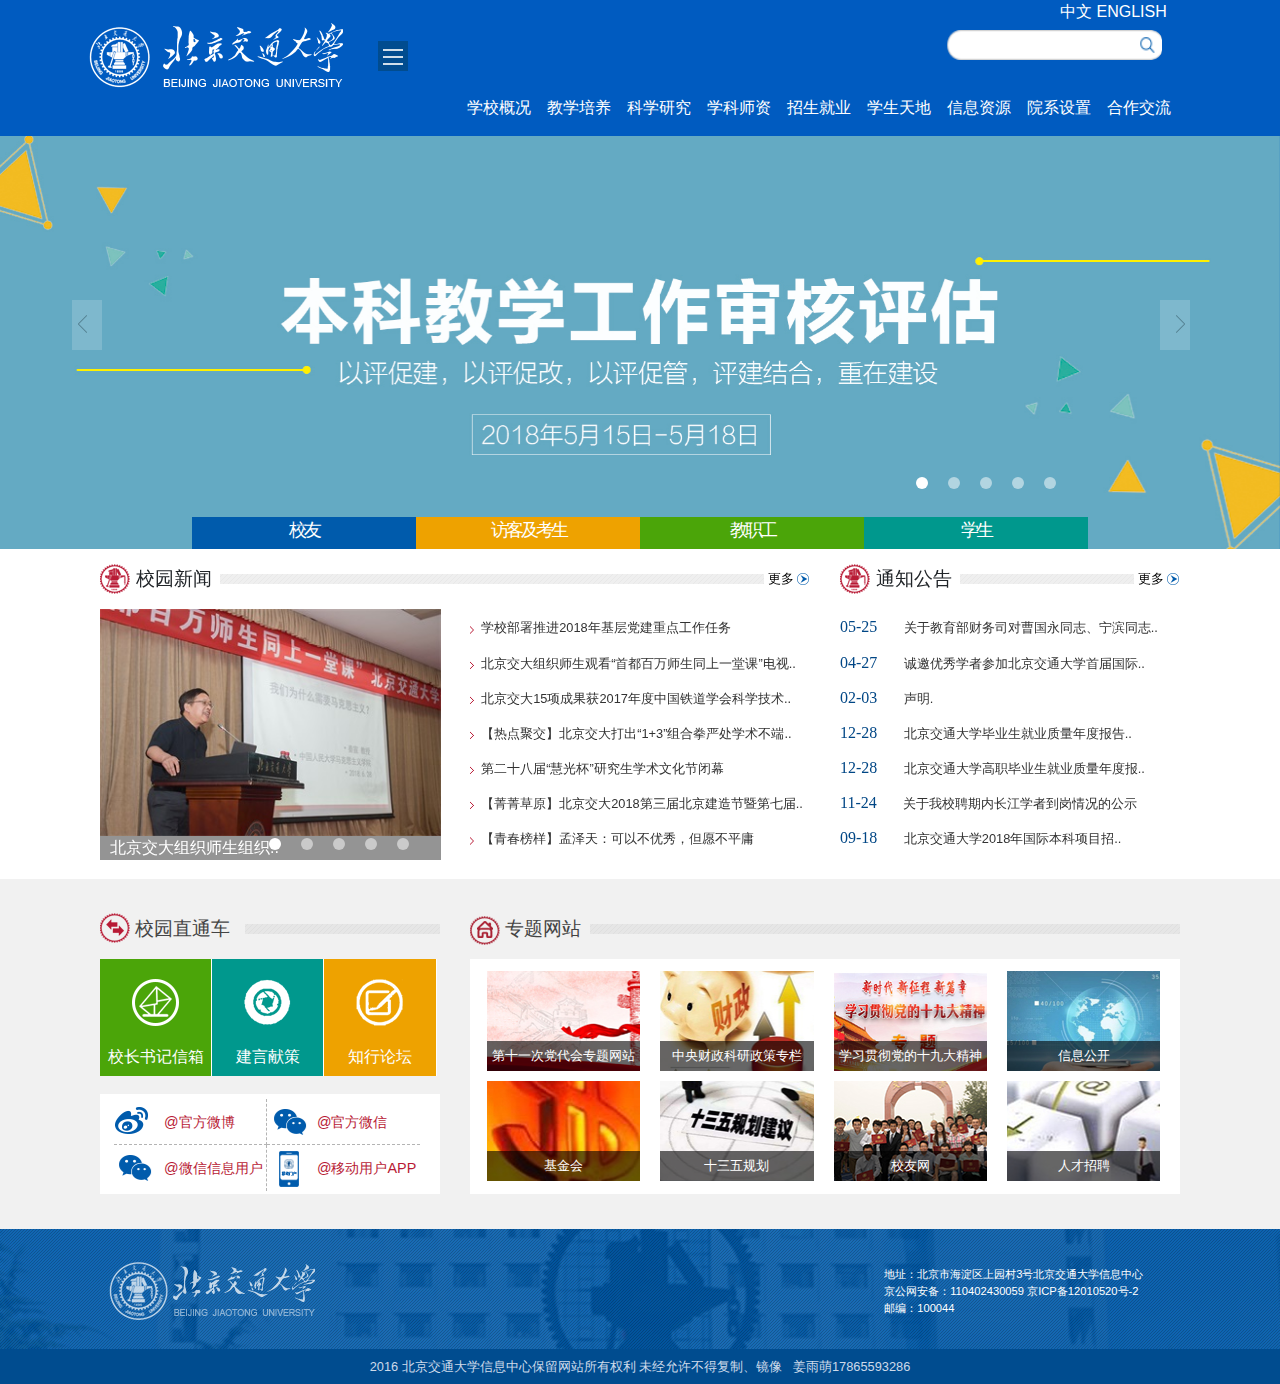
<file: index.html>
<!doctype html>
<html lang="en">

<head>
    <link rel="shortcut icon" href="./img/title.ico">
    <title>北京交通大学</title>
    <!-- Required meta tags -->
    <meta charset="utf-8">
    <meta name="viewport" content="width=device-width, initial-scale=1, shrink-to-fit=no">
    <link rel="stylesheet" href="./css/bootstrap.css">
    <link rel="stylesheet" href="./css/main.css">
</head>

<body>
    <div class="container-fluid upper">
        <div class="container">
            <!-- logo部分(图片) -->
            <a class="navbar-brand" href="#">
                <img src="./img/logo.png" class="img-fluid mt-3" alt="">
            </a>
            <button class="navbar-toggler" data-toggle="collapse" type="button" data-target="#navToggle">
                <img src="./img/btn01.jpg" class="img-fluid mt-3" alt="">
            </button>
            <!-- 导航部分(三层) -->
            <div class="con-two hidden-md hidden-sm hidden-xs">
                <div class="first-side row">
                    <ul class="list-unstyled list-inline">
                        <li class="list-inline-item">
                            <a class="text-white" href="#">中文</a>
                        </li>
                        <li class="list-inline-item">
                            <a class="text-white" href="#">ENGLISH</a>
                        </li>
                    </ul>
                </div>
                <div class="second-side">
                    <img src="./img/search.png" class="img-fluid">
                </div>
            </div>
        </div>
        <div class="container">
            <div class="navbar navbar-expand-sm float-right">
                <div class="collapse navbar-collapse" id="navToggle">
                    <div class="thrid-side navbar-nav mr-0">
                        <!--学校概况  -->
                        <div class="dropdown">
                            <a class="nav-item nav-link dropdown-toggle" data-toggle="dropdown" href="#">学校概况</a>
                            <div class="dropdown-menu">
                                <a class="dropdown-item" href="#">学校简介</a>
                                <a class="dropdown-item" href="#">机构设置</a>
                                <a class="dropdown-item" href="#">现任领导</a>
                                <a class="dropdown-item" href="#">历史沿革</a>
                                <a class="dropdown-item" href="#">领导提词</a>
                                <a class="dropdown-item" href="#">校园地图</a>
                                <a class="dropdown-item" href="#">基本数据</a>
                                <a class="dropdown-item" href="#">校园风光</a>
                            </div>
                        </div>
                        <!-- 教学培养 -->
                        <div class="dropdown">
                            <a class="nav-item nav-link dropdown-toggle" data-toggle="dropdown" href="#">教学培养</a>
                            <div class="dropdown-menu">
                                <a class="dropdown-item" href="#">本科生</a>
                                <a class="dropdown-item" href="#">研究生</a>
                                <a class="dropdown-item" href="#">成人教育</a>
                                <a class="dropdown-item" href="#">网络教育</a>
                                <a class="dropdown-item" href="#">留学生</a>
                                <a class="dropdown-item" href="#">学风建设</a>
                            </div>
                        </div>
                        <!-- 科学研究 -->
                        <div class="dropdown">
                            <a class="nav-item nav-link dropdown-toggle" data-toggle="dropdown" href="#">科学研究</a>
                            <div class="dropdown-menu">
                                <a class="dropdown-item" href="#">实验室建设</a>
                                <a class="dropdown-item" href="#">学术活动</a>
                                <a class="dropdown-item" href="#">交大学报(自)</a>
                                <a class="dropdown-item" href="#">交大学报社会科学版</a>
                                <a class="dropdown-item" href="#">科技成果</a>
                                <a class="dropdown-item" href="#">论文检索</a>
                                <a class="dropdown-item" href="#">轨道交通安全协同创新中心</a>
                                <a class="dropdown-item" href="#">轨道交通控制与安全国家重点实验室</a>
                                <a class="dropdown-item" href="#">国家经济安全研究院</a>
                            </div>
                        </div>
                        <!-- 学科师资 -->
                        <div class="dropdown">
                            <a class="nav-item nav-link dropdown-toggle" data-toggle="dropdown" href="#">学科师资</a>
                            <div class="dropdown-menu">
                                <a class="dropdown-item" href="#">学科建设</a>
                                <a class="dropdown-item" href="#">两院院士</a>
                                <a class="dropdown-item" href="#">长江学者</a>
                                <a class="dropdown-item" href="#">教授</a>
                                <a class="dropdown-item" href="#">重点学科</a>
                                <a class="dropdown-item" href="#">人才招聘</a>
                                <a class="dropdown-item" href="#">博士后流动站</a>
                                <a class="dropdown-item" href="#">博士后科研工作站</a>
                            </div>
                        </div>
                        <!-- 招生就业 -->
                        <div class="dropdown">
                            <a class="nav-item nav-link dropdown-toggle" data-toggle="dropdown" href="#">招生就业</a>
                            <div class="dropdown-menu">
                                <a class="dropdown-item" href="#">本科生招生</a>
                                <a class="dropdown-item" href="#">研究生招生</a>
                                <a class="dropdown-item" href="#">来华留学生招生</a>
                                <a class="dropdown-item" href="#">海外项目招生(在校生)</a>
                                <a class="dropdown-item" href="#">国际项目招生(出国留学)</a>
                                <a class="dropdown-item" href="#">国防生招生</a>
                                <a class="dropdown-item" href="#">成人教育招生</a>
                                <a class="dropdown-item" href="#">网络教育招生</a>
                                <a class="dropdown-item" href="#">本科生就业</a>
                                <a class="dropdown-item" href="#">研究生就业</a>
                                <a class="dropdown-item" href="#">创业指导</a>
                            </div>
                        </div>
                        <!-- 学生天地 -->
                        <div class="dropdown">
                            <a class="nav-item nav-link dropdown-toggle" data-toggle="dropdown" href="#">学生天地</a>
                            <div class="dropdown-menu">
                                <a class="dropdown-item" href="#">大学生羽毛球协会</a>
                                <a class="dropdown-item" href="#">学生资助管理中心</a>
                                <a class="dropdown-item" href="#">交大青年</a>
                                <a class="dropdown-item" href="#">关心下一代工作委员会</a>
                            </div>
                        </div>
                        <!-- 信息资源 -->
                        <div class="dropdown">
                            <a class="nav-item nav-link dropdown-toggle" data-toggle="dropdown" href="#">信息资源</a>
                            <div class="dropdown-menu">
                                <a class="dropdown-item" href="#">图书馆</a>
                                <a class="dropdown-item" href="#">档案馆</a>
                                <a class="dropdown-item" href="#">出版社</a>
                                <a class="dropdown-item" href="#">信息中心</a>
                                <a class="dropdown-item" href="#">校园新闻网</a>
                                <a class="dropdown-item" href="#">管理信息系统</a>
                                <a class="dropdown-item" href="#">一卡通自助服务</a>
                                <a class="dropdown-item" href="#">支行信息交流平台</a>
                                <a class="dropdown-item" href="#">书记校长信箱</a>
                            </div>
                        </div>
                        <!-- 院系设置 -->
                        <div class="dropdown">
                            <a class="nav-item nav-link dropdown-toggle" data-toggle="dropdown" href="#">院系设置</a>
                            <div class="dropdown-menu">
                                <a class="dropdown-item" href="#">电子信息工程学院</a>
                                <a class="dropdown-item" href="#">计算机与信息技术学院</a>
                                <a class="dropdown-item" href="#">经济管理学院</a>
                                <a class="dropdown-item" href="#">交通运输学院</a>
                                <a class="dropdown-item" href="#">土木建筑工程学院</a>
                                <a class="dropdown-item" href="#">机械与电子控制工程学院</a>
                                <a class="dropdown-item" href="#">电气工程学院</a>
                                <a class="dropdown-item" href="#">理学院</a>
                                <a class="dropdown-item" href="#">马克思主义学院</a>
                                <a class="dropdown-item" href="#">语言与传播学院</a>
                                <a class="dropdown-item" href="#">软件学院</a>
                                <a class="dropdown-item" href="#">建筑与艺术学院</a>
                                <a class="dropdown-item" href="#">法学院</a>
                                <a class="dropdown-item" href="#">远程与继续教育学院</a>
                            </div>
                        </div>
                        <!-- 合作交流 -->
                        <div class="dropdown">
                            <a class="nav-item nav-link dropdown-toggle" data-toggle="dropdown" href="#">合作交流</a>
                            <div class="dropdown-menu">
                                <a class="dropdown-item" href="#">国际交流</a>
                                <a class="dropdown-item" href="#">来华留学</a>
                                <a class="dropdown-item" href="#">在校生出国</a>
                                <a class="dropdown-item" href="#">交通运输规划与管理长江学者研究中心</a>
                                <a class="dropdown-item" href="#">北京交大留学服务中心</a>
                            </div>
                        </div>
                    </div>
                </div>
            </div>
        </div>
    </div>

    <!-- 轮播图 -->
    <div class="container-fluid p-0 m-0">
        <div class="carousel slide" id="mySlide" data-ride="carousel" data-interval="2000">
            <div class="carousel-inner">
                <ol class="carousel-indicators">
                    <li data-target="#mySlide" data-slide-to="0" class="active"></li>
                    <li data-target="#mySlide" data-slide-to="1"></li>
                    <li data-target="#mySlide" data-slide-to="2"></li>
                    <li data-target="#mySlide" data-slide-to="3"></li>
                    <li data-target="#mySlide" data-slide-to="4"></li>
                </ol>
                <div class="carousel-item active">
                    <img class="img-fluid" src="./img/daohang2.jpg" alt="">
                </div>
                <div class="carousel-item">
                    <img class="img-fluid" src="./img/daohang1.jpeg" alt="">
                </div>
                <div class="carousel-item">
                    <img class="img-fluid" src="./img/daohang3.jpg" alt="">
                </div>
                <div class="carousel-item ">
                    <img class="img-fluid" src="./img/daohang4.jpg" alt="">
                </div>
                <div class="carousel-item">
                    <img class="img-fluid" src="./img/daohang5.jpeg" alt="">
                </div>
                <div class="carousel-caption">
                    <ul class="ul-first list-inline">
                        <li class="list-inline-item list-one">
                            <a href="#">校友</a>
                        </li>
                        <li class="list-inline-item list-two">
                            <a href="#">访客及考生</a>
                        </li>
                        <li class="list-inline-item list-three">
                            <a href="#">教职工</a>
                        </li>
                        <li class="list-inline-item list-four">
                            <a href="#">学生</a>
                        </li>
                    </ul>
                </div>
            </div>
            <!--翻页键  -->
            <!-- 左右翻页 -->
            <a class="carousel-control-prev" role="button" data-slide="prev" href="#mySlide">
                <span class="picleft"></span>
            </a>
            <a class="carousel-control-next" role="button" data-slide="next" href="#mySlide">
                <span class="picright"></span>
            </a>
        </div>
    </div>


    <!-- 中间部分 -->
    <div class="container" style="height:330px;">
        <!-- 校园新闻 -->
        <div class="news col-md-8 col-sm-12">
            <div class="titlepart">
                <span class="more1">
                    <a href="#">更多</a>
                </span>
                <h3>校园新闻</h3>
            </div>
            <div class="cont1">
                <!-- 左侧轮播图 -->
                <div class="cont1-left" style="width:48%;float:left;">
                    <div class="carousel slide carousel-fade" id="mySlides" data-ride="carousel" data-interval="20000">
                        <div class="carousel-inner" style="background:white;">
                            <ol class="carousel-indicators" style="position:absolute;left:40%;bottom:0%;margin-left:0;width:60%;">
                                <li data-target="#mySlides" data-slide-to="0" class="active"></li>
                                <li data-target="#mySlides" data-slide-to="1"></li>
                                <li data-target="#mySlides" data-slide-to="2"></li>
                                <li data-target="#mySlides" data-slide-to="3"></li>
                                <li data-target="#mySlides" data-slide-to="4"></li>
                            </ol>
                            <div class="carousel-item active">
                                <img class="img-fluid" src="./img/slide1.jpg" alt="">
                                <div class="carouselmyself d-none d-md-block">
                                    <span>北京交大组织师生组织..</span>
                                </div>
                            </div>
                            <div class="carousel-item">
                                <img class="img-fluid" src="./img/slide2.jpg" alt="">
                                <div class="carouselmyself d-none d-md-block">
                                    <span>第二十八届“慧光杯”..</span>
                                </div>
                            </div>
                            <div class="carousel-item">
                                <img class="img-fluid" src="./img/slide3.jpg" alt="">
                                <div class="carouselmyself d-none d-md-block">
                                    <span>【菁菁草原】北京交大..</span>
                                </div>
                            </div>
                            <div class="carousel-item ">
                                <img class="img-fluid" src="./img/slide4.jpg" alt="">
                                <div class="carouselmyself d-none d-md-block">
                                    <span>首都百万师生同上..</span>
                                </div>
                            </div>
                            <div class="carousel-item">
                                <img class="img-fluid" src="./img/slide5.jpg" alt="">
                                <div class="carouselmyself d-none d-md-block">
                                    <span>北京交大组织师生组织..</span>
                                </div>
                            </div>

                        </div>
                    </div>
                </div>

                <div class="cont1-right" style="width:48%;float:right;">
                    <ul class="news-list">
                        <li>
                            <a href="index-son1.html">学校部署推进2018年基层党建重点工作任务</a>
                        </li>
                        <li>
                            <a href="#">北京交大组织师生观看“首都百万师生同上一堂课”电视..</a>
                        </li>
                        <li>
                            <a href="#">北京交大15项成果获2017年度中国铁道学会科学技术..</a>
                        </li>
                        <li>
                            <a href="#">【热点聚交】北京交大打出“1+3”组合拳严处学术不端..</a>
                        </li>
                        <li>
                            <a href="#">第二十八届“慧光杯”研究生学术文化节闭幕</a>
                        </li>
                        <li>
                            <a href="#">【菁菁草原】北京交大2018第三届北京建造节暨第七届..</a>
                        </li>
                        <li>
                            <a href="#">【青春榜样】孟泽天：可以不优秀，但愿不平庸</a>
                        </li>
                    </ul>
                </div>
            </div>
        </div>
        <!-- 通知公告 -->
        <div class="notice col-md-4 col-sm-12">
            <div class="titlepart2">
                <span class="more2">
                    <a href="#">更多</a>
                </span>
                <h3>通知公告</h3>
            </div>
            <div class="cont2">
                <ul class="notices-list">
                    <li>
                        <span>05-25</span>
                        <a href="#">关于教育部财务司对曹国永同志、宁滨同志..</a>
                    </li>
                    <li>
                        <span>04-27</span>
                        <a href="#">诚邀优秀学者参加北京交通大学首届国际..</a>
                    </li>
                    <li>
                        <span>02-03</span>
                        <a href="#">声明.</a>
                    </li>
                    <li>
                        <span>12-28</span>
                        <a href="#">北京交通大学毕业生就业质量年度报告..</a>
                    </li>
                    <li>
                        <span>12-28</span>
                        <a href="#">北京交通大学高职毕业生就业质量年度报..</a>
                    </li>
                    <li>
                        <span>11-24</span>
                        <a href="#">关于我校聘期内长江学者到岗情况的公示</a>
                    </li>
                    <li>
                        <span>09-18</span>
                        <a href="#">北京交通大学2018年国际本科项目招..</a>
                    </li>

                </ul>
            </div>
        </div>
    </div>
    <div class="container-fluid" style="background-color: #f1f1f1;height:350px">
        <div class="container">
            <!-- 校园直通车 -->
            <div class="car col-lg-4 col-md-12">
                <div class="titlepart3">
                    <h3>校园直通车</h3>
                </div>
                <div class="topone">
                    <ul>
                        <li class="message">
                            <a href="#">校长书记信箱</a>
                        </li>
                        <li class="talk">
                            <a href="#">建言献策</a>
                        </li>
                        <li class="bbs">
                            <a href="#">知行论坛</a>
                        </li>
                    </ul>
                </div>
                <div class="bottomone">
                    <div class="weibo">
                        <a href="#">@官方微博</a>
                    </div>
                    <div class="weixin1">
                        <a href="#">@官方微信</a>
                    </div>
                    <div class="weixin2">
                        <a href="#">@微信信息用户</a>
                    </div>
                    <div class="app">
                        <a href="#">@移动用户APP</a>
                    </div>
                </div>
            </div>
            <!-- 专题网站 -->
            <div class="website col-lg-8 col-md-12">
                <div class="titlepart4">
                    <h3>专题网站</h3>
                </div>
                <div class="photos">
                    <ul>
                        <li class="photo-one">
                            <a href="#" class="img11"></a>
                            <span>
                                <a href="#">第十一次党代会专题网站</a>
                            </span>
                        </li>
                        <li class="photo-two">
                            <a href="#" class="img22"></a>
                            <span>
                                <a href="#">中央财政科研政策专栏</a>
                            </span>
                        </li>
                        <li class="photo-three">
                            <a href="#" class="img33"></a>
                            <span>
                                <a href="#">学习贯彻党的十九大精神</a>
                            </span>
                        </li>
                        <li class="photo-four">
                            <a href="#" class="img44"></a>
                            <span>
                                <a href="#">信息公开</a>
                            </span>
                        </li>
                        <li class="photo-five">
                            <a href="#" class="img55"></a>
                            <span>
                                <a href="#">基金会</a>
                            </span>
                        </li>
                        <li class="photo-six">
                            <a href="#" class="img66"></a>
                            <span>
                                <a href="#">十三五规划</a>
                            </span>
                        </li>
                        <li class="photo-seven">
                            <a href="#" class="img77"></a>
                            <span>
                                <a href="#">校友网</a>
                            </span>
                        </li>
                        <li class="photo-eight">
                            <a href="#" class="img88"></a>
                            <span>
                                <a href="#">人才招聘</a>
                            </span>
                        </li>
                    </ul>
                </div>
            </div>
        </div>

    </div>
    <!-- 页脚 -->
    <div class="container-fluid col-lg-12" style="background:url('img/footer_bg.jpg') no-repeat top center;height:120px;">
        <div class="container">
            <div class="foot">
                <div class="foot-logo">
                    <img src="./img/footer_logo.png" alt="">
                </div>
                <div class="foot-info">
                    <ul>
                        <li>地址：北京市海淀区上园村3号北京交通大学信息中心</li>
                        <li>京公网安备：110402430059 京ICP备12010520号-2</li>
                        <li>邮编：100044</li>
                    </ul>
                </div>
            </div>
        </div>
    </div>
    <div class="foot-bottom">
        <p>2016 北京交通大学信息中心保留网站所有权利 未经允许不得复制、镜像&nbsp;&nbsp; 姜雨萌17865593286</p>
    </div>

    <script src="./js/jquery-3.3.1.js"></script>
    <script src="./js/popper.min.js"></script>
    <script src="./js/bootstrap.js"></script>
</body>

</html>
</file>
<file: css/main.css>
body,
h1,
h2,
h3,
h4,
h5,
h6,
ul,
ol,
li,
head,
header {
    margin: 0;
    padding: 0;
}

a {
    font-size: 16px;
}

.upper {
    padding: 0;
    margin: 0;
    height: 125px;
    background: rgb(0, 91, 192);
}

.navbar-brand {
    width: 260px;
    height: 70px;
    margin-bottom: 10px;
}

.con-two {
    height: 70px;
    width: 250px;
    float: right;
    padding: 0px;
}

.first-side {
    float: right;
    height: 25px;
    width: 150px;
    margin-bottom: 5px;
}

.second-side {
    height: 30px;
    width: 217px;
}

.second-side img {
    height: 30px;
    float: right;
    vertical-align: bottom;
    border-top-right-radius: 10px;
    border-bottom-right-radius: 10px;
}

.second-side input {
    vertical-align: bottom;
    float: left;
    border-top-left-radius: 10px;
    border-bottom-left-radius: 10px;
}

.dropdown:hover .dropdown-menu {
    display: block;
    margin-top: 0;
    border-radius: 0;
    opacity: 0.8;
}

.dropdown-toggle {
    color: white;
    margin-bottom: 0;
}

.dropdown-toggle:hover {
    box-shadow: 0 0 0 0 #264da7;
    background: white;
}

.dropdown-item {
    color: rgb(52, 88, 172);
    font-size: 12px;
}

.dropdown-item:hover {
    font-weight: bold;
    color: rgb(52, 88, 172);
}

.dropdown-menu {
    margin-top: 0;
    border: 0;
}

.picleft {
    background: url(../img/lf.png);
    background-repeat: no-repeat;
    height: 74px;
    width: 48px;
}

.picright {
    background: url(../img/rt.png);
    background-repeat: no-repeat;
    height: 74px;
    width: 48px;
}

.carousel {
    background: rgb(0, 91, 192);
}

.carousel-indicators {
    margin-right: 0;
    position: absolute;
    left: 500px;
    bottom: 50px;
}

.carousel-indicators li {
    height: 12px;
    width: 12px;
    margin: 10px;
    border: 0;
    border-radius: 50px;
}

.carousel-caption {
    padding: 0;
    margin: 0;
    bottom: 0px;
}

.carousel-caption li {
    width: 25%;
    height: 32px;
    padding: 0;
    margin: 0;
    border: 0;
}

.carousel-caption ul {
    list-style: none;
    font-size: 0;
    letter-spacing: -3px;
}

.carousel-caption li a {
    color: white;
    font-size: 18px;
    text-decoration: none;
}

.list-one {
    background: #005bac;
}

.list-two {
    background: #eea200;
}

.list-three {
    background: #4ba509;
}

.list-four {
    background: #00988d;
}

.list-one,
.list-two,
.list-three,
.list-four {
    opacity: 1;
}

.list-one:hover,
.list-two:hover,
.list-three:hover,
.list-four:hover {
    opacity: 0.6;
}

.list-inline-item:not(:last-child) {
    margin-right: 0;
}

.titlepart h3,
.titlepart2 h3 {
    font-size: 1.2rem;
    width: 120px;
    height: 36px;
    line-height: 36px;
    padding-left: 36px;
    background: url(../img/icon.png) no-repeat;
    background-position: 0 3px;
    background-color: white;
}

.news {
    float: left;
}

.titlepart {
    background: url(../img/title_bg.png) repeat-x;
    height: 36px;
    margin: 12px 0;
}

.more1 {
    float: right;
    width: 46px;
    padding-left: 4px;
    height: 36px;
    line-height: 36px;
    background: url(../img/icon.png) no-repeat;
    background-position: 18px -423px;
    background-color: #fff;
    display: block;
    font-size: 10px;
}

.more1 a,
.more2 a,
.more3 a,
.more4 a {
    text-decoration: none;
    color: black;
    font-size: 0.8rem;
}

.cont1,
.cont2 {
    margin-bottom: 10px;
    height: 280px;
}

.carouselmyself {
    height: 20%;
    float: left;
    background: url(../img/banner_bg.png) repeat;
    width: 100%;
    color: white;
    opacity: 0.7;
}

.carouselmyself span {
    font-size: 16px;
    margin: 20% 0;
    padding: 10px;
    width: 40%;
}

.news-list li {
    list-style: none;
    background: url(../img/icon.png) no-repeat;
    background-position: -19px -448px;
    height: 2.2rem;
    line-height: 2.2rem;
    overflow: hidden;
}

.news-list a,
.notices-list a {
    text-decoration: none;
    color: #323232;
    font-size: 0.8rem;
    padding-left: 12px;
}
.news-list a:hover,
.notices-list a:hover {
    color: red;
}
.notice {
    float: right;
}

.titlepart2,
.titlepart3,
.titlepart4 {
    background: url(../img/title_bg.png) repeat-x;
    height: 36px;
    margin: 12px 0;
}

.more2 {
    float: right;
    width: 46px;
    padding-left: 4px;
    height: 36px;
    line-height: 36px;
    background: url(../img/icon.png) no-repeat;
    background-position: 18px -423px;
    background-color: #fff;
    display: block;
    font-size: 10px;
}

.car {
    float: left;
}

.notices-list li {
    list-style: none;
    height: 2.2rem;
    line-height: 2.2rem;
    overflow: hidden;
}

.notices-list span {
    font-family: Georgia;
    margin-right: 10px;
    color: #004685;
}

.titlepart3 h3 {
    background: url(../img/icon.png) no-repeat;
    background-position: 0 -68px;
    font-size: 1.2rem;
    background-color: #f1f1f1;
    width: 145px;
    height: 36px;
    line-height: 36px;
    padding-left: 35px;
    color: #444;
}

.website {
    float: right;
}

.titlepart4 h3 {
    background: url(../img/icon.png) no-repeat;
    background-position: 0 -100px;
    font-size: 1.2rem;
    background-color: #f1f1f1;
    width: 120px;
    height: 36px;
    line-height: 36px;
    padding-left: 35px;
    color: #444;
}

.message {
    background: url(../img/message01.png) no-repeat center 20px;
    background-color: #4ba509;
}

.topone {
    height: 120px;
}

.topone li {
    display: block;
    color: white;
    height: 117px;
    font-size: 2rem;
    text-align: center;
    line-height: 185px;
    list-style: none;
    width: 33%;
    float: left;
    border-right: 1px solid #fff;
}

.topone li a {
    text-decoration: none;
    color: white;
}

.talk {
    background: url(../img/talk01.png) no-repeat center 20px;
    background-color: #00988d;
}

.bbs {
    background: url(../img/bbs01.png) no-repeat center 20px;
    background-color: #eea200;
}

.bottomone {
    padding: 5px 14px;
    background-color: #fff;
    margin-top: 15px;
    height: 100px;
}

.weibo a,
.weixin1 a,
.weixin2 a,
.app a {
    padding-left: 50px;
    color: #b81a35;
    text-decoration: none;
    font-size: 0.9rem;
}

.weibo {
    float: left;
    width: 49%;
    border: 1px dashed #b4b4b4;
    border-top: none;
    border-left: none;
    height: 46px;
    line-height: 46px;
    background: url(../img/icon.png) no-repeat;
    background-position: -284px -174px;
}

.weixin1 {
    float: left;
    width: 49%;
    border-bottom: 1px dashed #b4b4b4;
    height: 46px;
    line-height: 46px;
    background: url(../img/icon.png) no-repeat;
    background-position: 4px -245px;
}

.weixin2 {
    float: left;
    width: 49%;
    border-right: 1px dashed #b4b4b4;
    height: 46px;
    line-height: 46px;
    background: url(../img/icon.png) no-repeat;
    background-position: 2px -245px;
}

.app {
    float: left;
    width: 49%;
    height: 46px;
    line-height: 46px;
    background: url(../img/icon.png) no-repeat;
    background-position: -275px -243px;
}

.photos {
    height: 235px;
    background: white;
}

.photos ul {
    padding: 12px 6px 2px 7px;
}

.photos li {
    margin: 0 10px 10px;
}

.photo-one span,
.photo-two span,
.photo-three span,
.photo-four span,
.photo-five span,
.photo-six span,
.photo-seven span,
.photo-eight span
 {
    height: 30px;
    width: 100%;
    background: url(../img/banner_bg.png) repeat;
    overflow: hidden;
    color: #fff;
    text-align: center;
    display: block;
    line-height: 30px;
    position: absolute;
    bottom: 0;
    left: 0;
}

.photo-one,
.photo-two,
.photo-three,
.photo-four,
.photo-five,
.photo-six,
.photo-seven,
.photo-eight
{
    height: 100px;
    width: 22%;
    height: 100px;
    position: relative;
    float: left;
    overflow: hidden;
    list-style: none;
}

.photo-one a,
.photo-two a,
.photo-three a,
.photo-four a,
.photo-five a,
.photo-six a,
.photo-seven a,
.photo-eight a{
    display: block;
    color: #fff;
    height: 100px;
    text-decoration: none;
    font-size: 13px;
}

.img11 {
    background-image: url(../img/photo1.jpg);
}
.img22 {
    background: url(../img/photo2.jpg);
}
.img33 {
    background: url(../img/photo3.jpg);
}
.img44 {
    background: url(../img/photo4.jpg);
}
.img55 {
    background: url(../img/photo5.jpg);
}
.img66 {
    background: url(../img/photo6.jpg);
}
.img77 {
    background: url(../img/photo7.jpg);
}
.img88 {
    background: url(../img/photo8.jpg);
}
.foot-logo{
    float: left;
    display: block;
    width: 23%;
    text-align: center;
    margin: 0 auto;
    padding-top: 32px;
}
.foot-info{
        width: 28%;
        float: right;
        overflow: hidden;
        padding-top: 37px;
}
.foot-info li{
    color: white;
    font-size: 0.7rem;
}
.foot-bottom{
    background-color: #004c8f;
    text-align: center;
    color: #cddaea;
    height: 35px;
    line-height: 35px;
    font-size :0.8rem;
}
</file>
